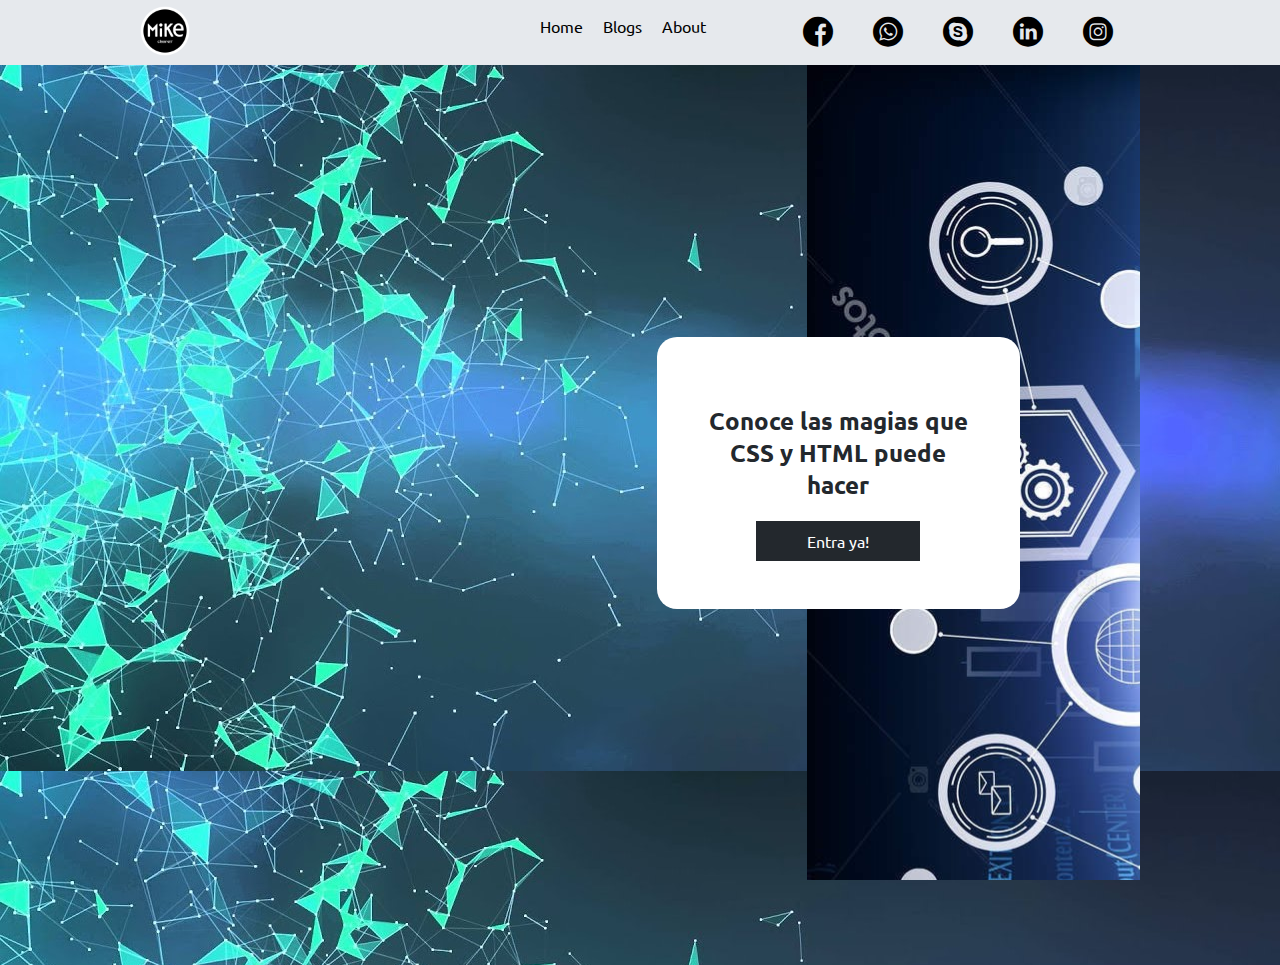
<file: index.html>
<!DOCTYPE html>
<html lang="en">
<head>
    <meta charset="UTF-8">
    <meta name="viewport" content="width=device-width, initial-scale=1.0">
    <link rel="stylesheet" href="css/main.css">
    <link rel="stylesheet" href="css/font/flaticon.css">
    <link rel="stylesheet" href="css/media-queries.css">
    <link rel="icon" href="images/mikelogo.png">
    <title>Mike Vargas Dulon</title>
</head>
<body class="home-body">
        <header>
            <div class="main-header grid-container">
                <figure class="main-header-image">
                    <a href="about.html">
                        <img src="images/mikelogo.png" alt="perfil personal">
                    </a>
                </figure>
                <nav>
                   <ul>
                       <li><a href="index.html">Home</a></li>
                       <li><a href="blogs.html">Blogs</a></li>
                       <li><a href="about.html">About</a></li>
                   </ul>
                   <ul>
                       <li><a class="flaticon-001-facebook" href="https://www.facebook.com/alexandro.vargasdulon/" target="_blank"></a></li>
                       <li><a class="flaticon-003-whatsapp" href="https://web.whatsapp.com/" target="_blank"></a></li>
                       <li><a class="flaticon-006-skype" href="ale_07_2006@hotmail.com" target="_blank"></a></li>
                       <li><a class="flaticon-010-linkedin" href="https://www.linkedin.com/in/mikevargasdulon2020/" target="_blank"></a></li>
                       <li><a class="flaticon-011-instagram" href="https://www.instagram.com/mike_v_dulon/" target="_blank"></a></li>
                   </ul>
                </nav>
            </div>
        </header>

        <main  class="home-main-wrapper">
            <div class="home-container grid-container">
               <div class="home-container-img">
                   <article>
                       <h2>
                           Conoce las magias que CSS y HTML puede hacer
                       </h2>
                       <a href="blogs.html">Entra ya!</a>
                   </article>
               </div>
            </div>
        </main>
    
</body>
</html>
</file>
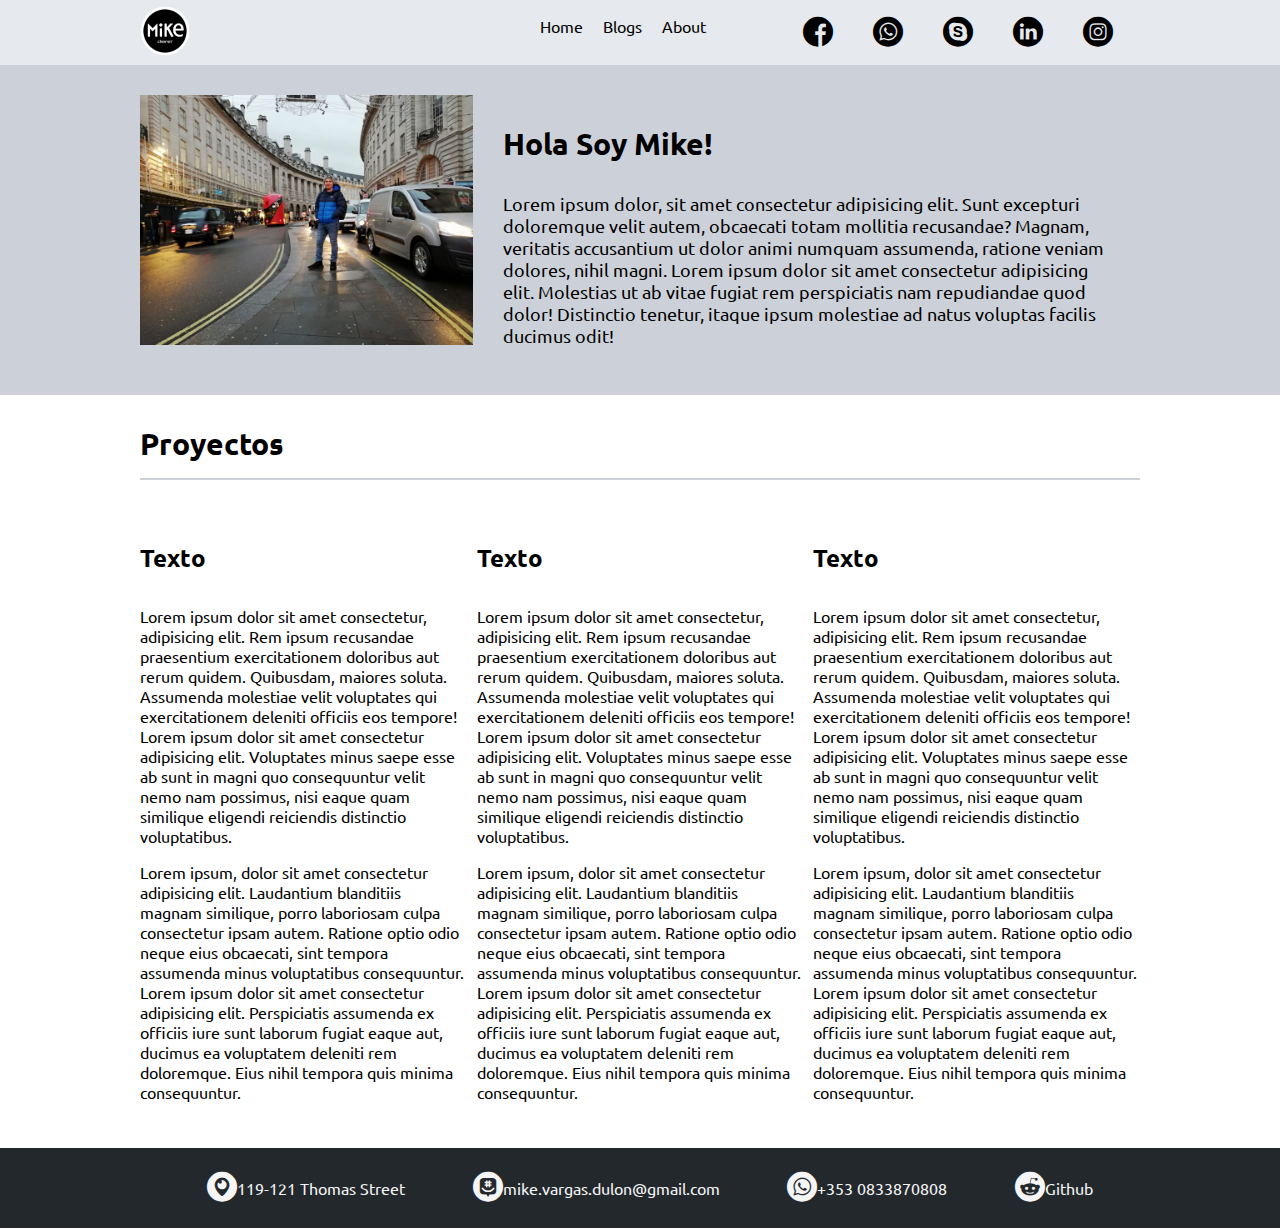
<file: about.html>
<!DOCTYPE html>
<html lang="en">
<head>
    <meta charset="UTF-8">
    <meta name="viewport" content="width=device-width, initial-scale=1.0">
    <link rel="stylesheet" href="css/main.css">
    <link rel="stylesheet" href="css/font/flaticon.css">
    <link rel="stylesheet" href="css/media-queries.css">
    <link rel="icon" href="images/mikelogo.png">
    <title>Mike Vargas Dulon</title>
</head>
<body >
    <header>
        <div class="main-header grid-container">
                <figure class="main-header-image">
                    <a href="">
                        <img src="images/mikelogo.png" alt="perfil personal">
                    </a>
                </figure>
                <nav>
                   <ul>
                       <li><a href="index.html">Home</a></li>
                       <li><a href="blogs.html">Blogs</a></li>
                       <li><a href="">About</a></li>
                   </ul>
                   <ul>
                        <li><a class="flaticon-001-facebook" href="https://www.facebook.com/alexandro.vargasdulon/" target="_blank"></a></li>
                       <li><a class="flaticon-003-whatsapp" href="https://web.whatsapp.com/" target="_blank"></a></li>
                       <li><a class="flaticon-006-skype" href="ale_07_2006@hotmail.com" target="_blank"></a></li>
                       <li><a class="flaticon-010-linkedin" href="https://www.linkedin.com/in/mikevargasdulon2020/" target="_blank"></a></li>
                       <li><a class="flaticon-011-instagram" href="https://www.instagram.com/mike_v_dulon/" target="_blank"></a></li>
                   </ul>
                </nav>
        </div>
    </header>
    <main >
        <section class="about-main">
            <div class="about-main-container grid-container" >
                <figure class="about-main-container-img">
                    <img src="images/aboutme.jpg" alt="">
                </figure>
                <article class="about-main-article">
                    <h3>Hola Soy Mike!</h3>
                    <p>Lorem ipsum dolor, sit amet consectetur adipisicing elit. Sunt excepturi doloremque velit autem, obcaecati totam mollitia recusandae? Magnam, veritatis accusantium ut dolor animi numquam assumenda, ratione veniam dolores, nihil magni. Lorem ipsum dolor sit amet consectetur adipisicing elit. Molestias ut ab vitae fugiat rem perspiciatis nam repudiandae quod dolor! Distinctio tenetur, itaque ipsum molestiae ad natus voluptas facilis ducimus odit! </p>
                </article>
            </div>
        </section>
        <section class="grid-container about-sidebotton-container">
            <h3>Proyectos</h3>
            <div class="about-sidebotton">
                <article>
                    <h4>Texto</h4>
                    <p>Lorem ipsum dolor sit amet consectetur, adipisicing elit. Rem ipsum recusandae praesentium exercitationem doloribus aut rerum quidem. Quibusdam, maiores soluta. Assumenda molestiae velit voluptates qui exercitationem deleniti officiis eos tempore! Lorem ipsum dolor sit amet consectetur adipisicing elit. Voluptates minus saepe esse ab sunt in magni quo consequuntur velit nemo nam possimus, nisi eaque quam similique eligendi reiciendis distinctio voluptatibus.</p>
                    <p>Lorem ipsum, dolor sit amet consectetur adipisicing elit. Laudantium blanditiis magnam similique, porro laboriosam culpa consectetur ipsam autem. Ratione optio odio neque eius obcaecati, sint tempora assumenda minus voluptatibus consequuntur. Lorem ipsum dolor sit amet consectetur adipisicing elit. Perspiciatis assumenda ex officiis iure sunt laborum fugiat eaque aut, ducimus ea voluptatem deleniti rem doloremque. Eius nihil tempora quis minima consequuntur.</p>
                </article>
                <article>
                    <h4>Texto</h4>
                    <p>Lorem ipsum dolor sit amet consectetur, adipisicing elit. Rem ipsum recusandae praesentium exercitationem doloribus aut rerum quidem. Quibusdam, maiores soluta. Assumenda molestiae velit voluptates qui exercitationem deleniti officiis eos tempore! Lorem ipsum dolor sit amet consectetur adipisicing elit. Voluptates minus saepe esse ab sunt in magni quo consequuntur velit nemo nam possimus, nisi eaque quam similique eligendi reiciendis distinctio voluptatibus.</p>
                    <p>Lorem ipsum, dolor sit amet consectetur adipisicing elit. Laudantium blanditiis magnam similique, porro laboriosam culpa consectetur ipsam autem. Ratione optio odio neque eius obcaecati, sint tempora assumenda minus voluptatibus consequuntur. Lorem ipsum dolor sit amet consectetur adipisicing elit. Perspiciatis assumenda ex officiis iure sunt laborum fugiat eaque aut, ducimus ea voluptatem deleniti rem doloremque. Eius nihil tempora quis minima consequuntur.</p>
                </article>
                <article>
                    <h4>Texto</h4>
                    <p>Lorem ipsum dolor sit amet consectetur, adipisicing elit. Rem ipsum recusandae praesentium exercitationem doloribus aut rerum quidem. Quibusdam, maiores soluta. Assumenda molestiae velit voluptates qui exercitationem deleniti officiis eos tempore! Lorem ipsum dolor sit amet consectetur adipisicing elit. Voluptates minus saepe esse ab sunt in magni quo consequuntur velit nemo nam possimus, nisi eaque quam similique eligendi reiciendis distinctio voluptatibus.</p>
                    <p>Lorem ipsum, dolor sit amet consectetur adipisicing elit. Laudantium blanditiis magnam similique, porro laboriosam culpa consectetur ipsam autem. Ratione optio odio neque eius obcaecati, sint tempora assumenda minus voluptatibus consequuntur. Lorem ipsum dolor sit amet consectetur adipisicing elit. Perspiciatis assumenda ex officiis iure sunt laborum fugiat eaque aut, ducimus ea voluptatem deleniti rem doloremque. Eius nihil tempora quis minima consequuntur.</p>
                </article>
            </div>

        </section>
    </main>
    <footer>
        <nav class="grid-container">
            <a class="flaticon-007-periscope" href="https://www.google.com/maps/place/119+Thomas+St,+Merchants+Quay,+Dublin,+D08+Y76R/@53.3431464,-6.2825312,17z/data=!3m1!4b1!4m5!3m4!1s0x48670c25408bde07:0xd5a7da34cd642983!8m2!3d53.3431432!4d-6.2803425">119-121 Thomas Street </a>
            <a class="flaticon-004-groupme" href="">mike.vargas.dulon@gmail.com</a>
            <a class="flaticon-003-whatsapp" href="">+353 0833870808</a>
            <a class="flaticon-015-reddit" href="https://github.com/mikekiller">Github</a>
        </nav>
    </footer>    
    
</body>
</html>
</file>
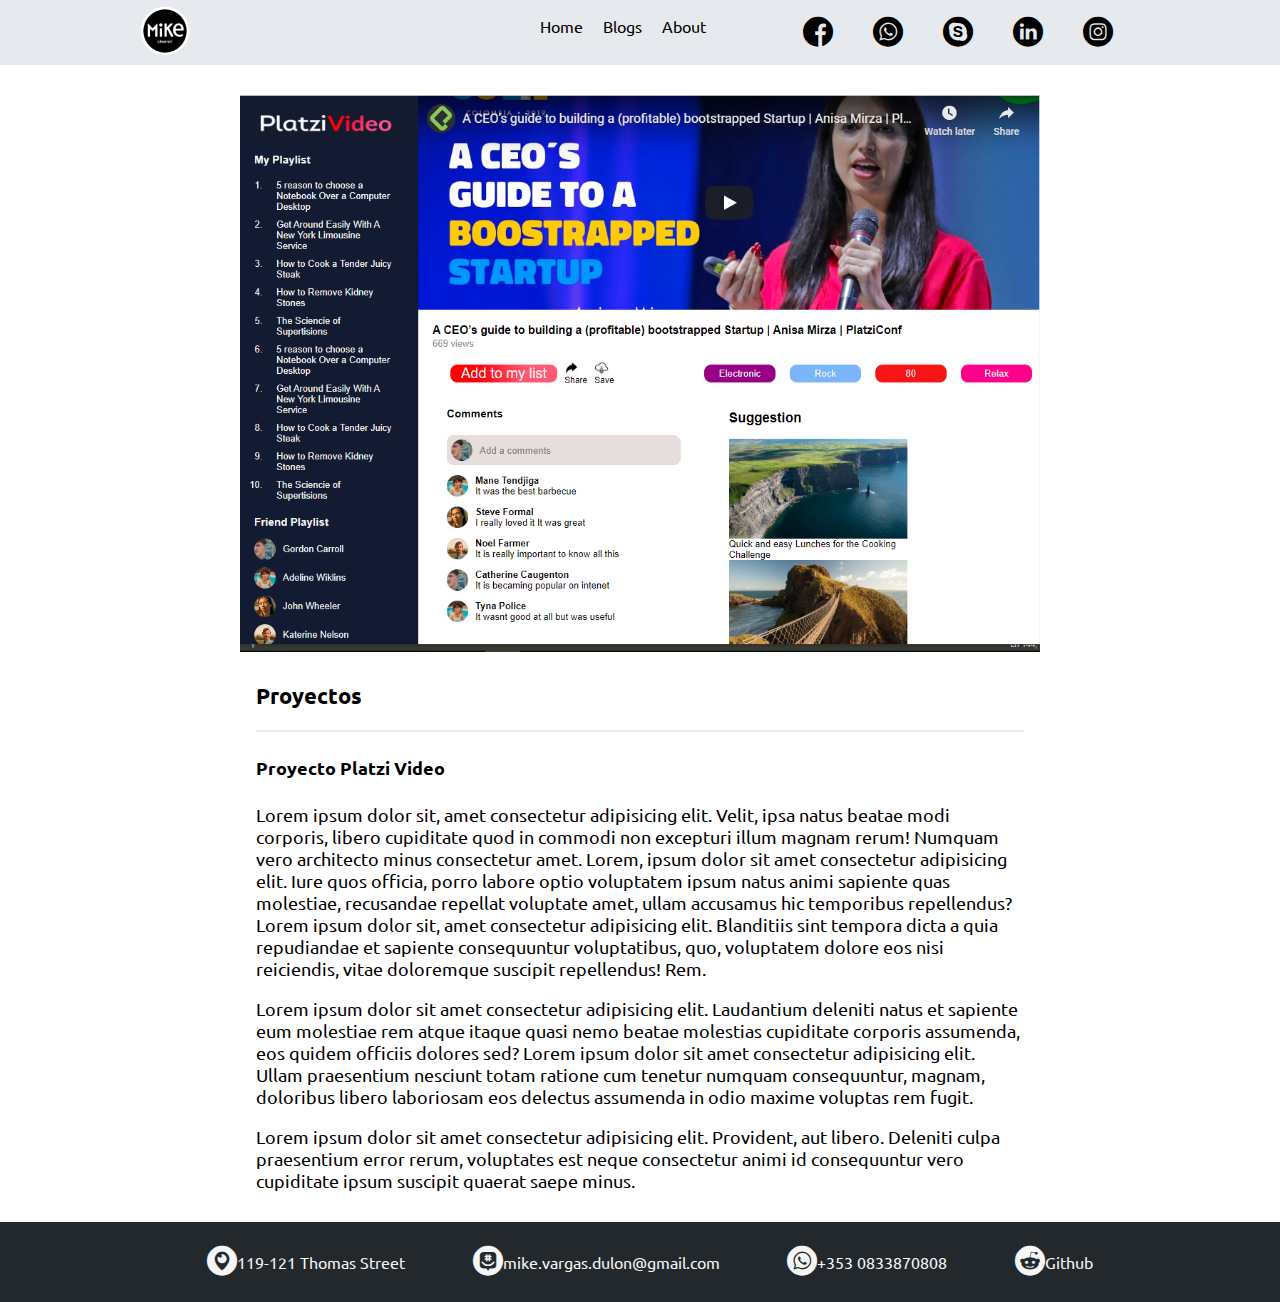
<file: blogpost.html>
<!DOCTYPE html>
<html lang="en">
<head>
    <meta charset="UTF-8">
    <meta name="viewport" content="width=device-width, initial-scale=1.0">
    <link rel="stylesheet" href="css/main.css">
    <link rel="stylesheet" href="css/font/flaticon.css">
    <link rel="stylesheet" href="css/media-queries.css">
    <link rel="icon" href="images/mikelogo.png">
    <title>Mike Vargas Dulon</title>
</head>
<body >
    <header>
        <div class="main-header grid-container">
                <figure class="main-header-image">
                    <a href="">
                        <img src="images/mikelogo.png" alt="perfil personal">
                    </a>
                </figure>
                <nav>
                   <ul>
                       <li><a href="index.html">Home</a></li>
                       <li><a href="blogs.html">Blogs</a></li>
                       <li><a href="about.html">About</a></li>
                   </ul>
                   <ul>
                        <li><a class="flaticon-001-facebook" href="https://www.facebook.com/alexandro.vargasdulon/" target="_blank"></a></li>
                       <li><a class="flaticon-003-whatsapp" href="https://web.whatsapp.com/" target="_blank"></a></li>
                       <li><a class="flaticon-006-skype" href="ale_07_2006@hotmail.com" target="_blank"></a></li>
                       <li><a class="flaticon-010-linkedin" href="https://www.linkedin.com/in/mikevargasdulon2020/" target="_blank"></a></li>
                       <li><a class="flaticon-011-instagram" href="https://www.instagram.com/mike_v_dulon/" target="_blank"></a></li>
                   </ul>
                </nav>
        </div>
    </header>
    <main >
        <figure class="grid-container blogpost-container">
            <img src="images/blog2.PNG" alt="">
        </figure>
        <section class="blogpost-article-container grid-container">
            <h3>Proyectos</h3>
            <article>
                <h4>Proyecto Platzi Video</h4>
                <p>Lorem ipsum dolor sit, amet consectetur adipisicing elit. Velit, ipsa natus beatae modi corporis, libero cupiditate quod in commodi non excepturi illum magnam rerum! Numquam vero architecto minus consectetur amet. Lorem, ipsum dolor sit amet consectetur adipisicing elit. Iure quos officia, porro labore optio voluptatem ipsum natus animi sapiente quas molestiae, recusandae repellat voluptate amet, ullam accusamus hic temporibus repellendus? Lorem ipsum dolor sit, amet consectetur adipisicing elit. Blanditiis sint tempora dicta a quia repudiandae et sapiente consequuntur voluptatibus, quo, voluptatem dolore eos nisi reiciendis, vitae doloremque suscipit repellendus! Rem.</p>
                <p>Lorem ipsum dolor sit amet consectetur adipisicing elit. Laudantium deleniti natus et sapiente eum molestiae rem atque itaque quasi nemo beatae molestias cupiditate corporis assumenda, eos quidem officiis dolores sed? Lorem ipsum dolor sit amet consectetur adipisicing elit. Ullam praesentium nesciunt totam ratione cum tenetur numquam consequuntur, magnam, doloribus libero laboriosam eos delectus assumenda in odio maxime voluptas rem fugit.</p>
                <p>Lorem ipsum dolor sit amet consectetur adipisicing elit. Provident, aut libero. Deleniti culpa praesentium error rerum, voluptates est neque consectetur animi id consequuntur vero cupiditate ipsum suscipit quaerat saepe minus.</p>
            </article>
        </section>
    </main>
    <footer>
        <nav class="grid-container">
            <a class="flaticon-007-periscope" href="https://www.google.com/maps/place/119+Thomas+St,+Merchants+Quay,+Dublin,+D08+Y76R/@53.3431464,-6.2825312,17z/data=!3m1!4b1!4m5!3m4!1s0x48670c25408bde07:0xd5a7da34cd642983!8m2!3d53.3431432!4d-6.2803425">119-121 Thomas Street </a>
            <a class="flaticon-004-groupme" href="">mike.vargas.dulon@gmail.com</a>
            <a class="flaticon-003-whatsapp" href="">+353 0833870808</a>
            <a class="flaticon-015-reddit" href="https://github.com/mikekiller">Github</a>

        </nav>
    </footer>       
    
</body>
</html>
</file>
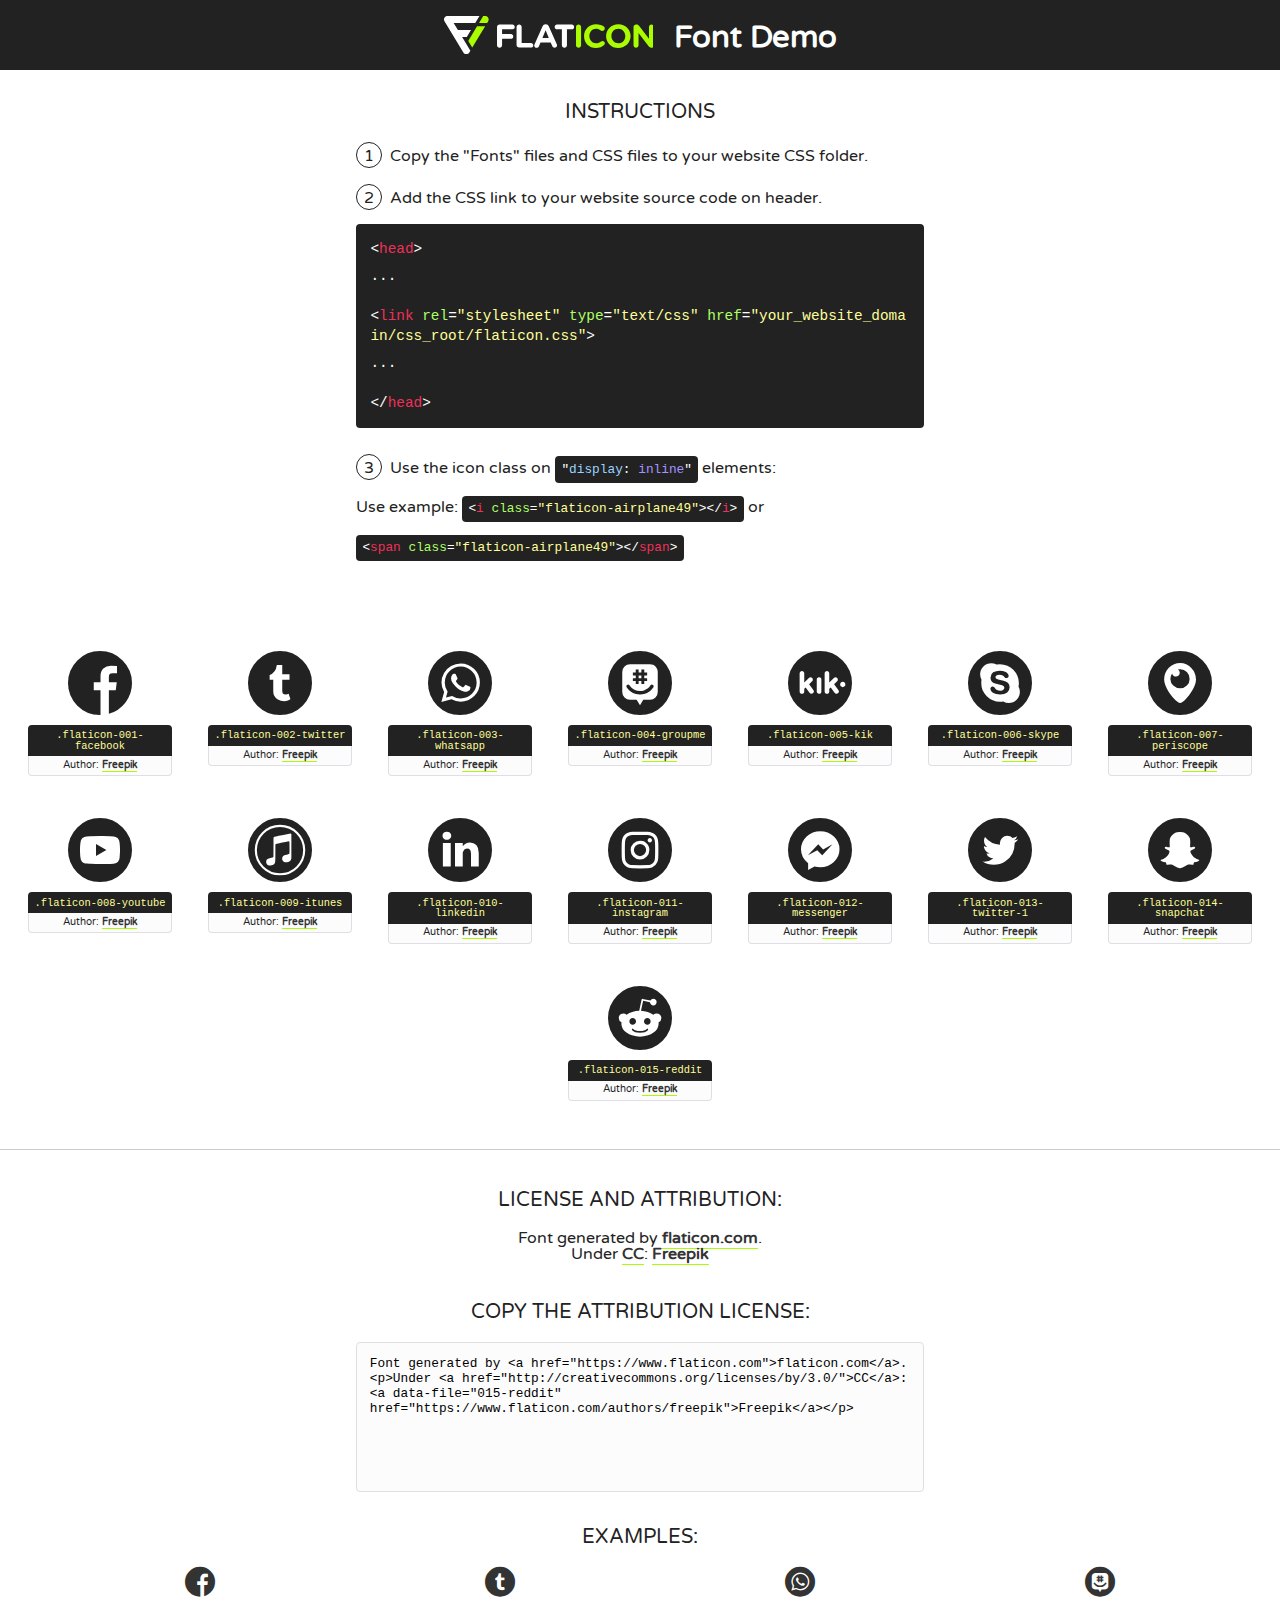
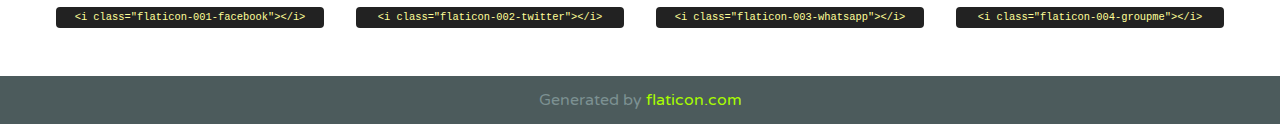
<file: css/font/flaticon.html>
<!DOCTYPE html>
<!--
  Flaticon icon font: Flaticon
  Creation date: 20/12/2018 09:27
-->
<html>
<!DOCTYPE html>
<html>

<head>
    <title>Flaticon WebFont</title>
    <link href="http://fonts.googleapis.com/css?family=Varela+Round" rel="stylesheet" type="text/css" />
    <link rel="stylesheet" type="text/css" href="flaticon.css">
    <meta charset="UTF-8">
    <style>
    html, body, div, span, applet, object, iframe,
    h1, h2, h3, h4, h5, h6, p, blockquote, pre,
    a, abbr, acronym, address, big, cite, code,
    del, dfn, em, img, ins, kbd, q, s, samp,
    small, strike, strong, sub, sup, tt, var,
    b, u, i, center,
    dl, dt, dd, ol, ul, li,
    fieldset, form, label, legend,
    table, caption, tbody, tfoot, thead, tr, th, td,
    article, aside, canvas, details, embed, 
    figure, figcaption, footer, header, hgroup, 
    menu, nav, output, ruby, section, summary,
    time, mark, audio, video {
        margin: 0;
        padding: 0;
        border: 0;
        font-size: 100%;
        font: inherit;
        vertical-align: baseline;
    }
    /* HTML5 display-role reset for older browsers */
    article, aside, details, figcaption, figure, 
    footer, header, hgroup, menu, nav, section {
        display: block;
    }
    body {
        line-height: 1;
    }
    ol, ul {
        list-style: none;
    }
    blockquote, q {
        quotes: none;
    }
    blockquote:before, blockquote:after,
    q:before, q:after {
        content: '';
        content: none;
    }
    table {
        border-collapse: collapse;
        border-spacing: 0;
    }
    body {
        font-family: 'Varela Round', Helvetica, Arial, sans-serif;
        font-size: 16px;
        color: #222;
    }
    a {
        color: #333;
        border-bottom: 1px solid #a9fd00;
        font-weight: bold;
        text-decoration: none;
    }
    * {
        -moz-box-sizing: border-box;
        -webkit-box-sizing: border-box;
        box-sizing: border-box;
        margin: 0;
        padding: 0;
    }
    [class^="flaticon-"]:before, [class*=" flaticon-"]:before, [class^="flaticon-"]:after, [class*=" flaticon-"]:after {
        font-family: Flaticon;
        font-size: 30px;
        font-style: normal;
        margin-left: 20px;
        color: #333;
    }
    .wrapper {
        max-width: 600px;
        margin: auto;
        padding: 0 1em;
    }
    .title {
        font-size: 1.25em;
        text-align: center;
        margin-bottom: 1em;
        text-transform: uppercase;
    }
    header {
        text-align: center;
        background-color: #222;
        color: #fff;
        padding: 1em;
    }
    header .logo {
        width: 210px;
        height: 38px;
        display: inline-block;
        vertical-align: middle;
        margin-right: 1em;
        border: none;
    }
    header strong {
        font-size: 1.95em;
        font-weight: bold;
        vertical-align: middle;
        margin-top: 5px;
        display: inline-block;
    }
    .demo {
        margin: 2em auto;
        line-height: 1.25em;
    }
    .demo ul li {
        margin-bottom: 1em;
    }
    .demo ul li .num {
        color: #222;
        border-radius: 20px;
        display: inline-block;
        width: 26px;
        padding: 3px;
        height: 26px;
        text-align: center;
        margin-right: 0.5em;
        border: 1px solid #222;
    }
    .demo ul li code {
        background-color: #222;
        border-radius: 4px;
        padding: 0.25em 0.5em;
        display: inline-block;
        color: #fff;
        font-family: Consolas,Monaco,Lucida Console,Liberation Mono,DejaVu Sans Mono,Bitstream Vera Sans Mono,Courier New, monospace;
        font-weight: lighter;
        margin-top: 1em;
        font-size: 0.8em;
        word-break: break-all;
    }
    .demo ul li code.big {
        padding: 1em;
        font-size: 0.9em;
    }
    .demo ul li code .red {
        color: #EF3159;
    }
    .demo ul li code .green {
        color: #ACFF65;
    }
    .demo ul li code .yellow {
        color: #FFFF99;
    }
    .demo ul li code .blue {
        color: #99D3FF;
    }
    .demo ul li code .purple {
        color: #A295FF;
    }
    .demo ul li code .dots {
        margin-top: 0.5em;
        display: block;
    }
    #glyphs {
        border-bottom: 1px solid #ccc;
        padding: 2em 0;
        text-align: center;
    }
    .glyph {
        display: inline-block;
        width: 9em;
        margin: 1em;
        text-align: center;
        vertical-align: top;
        background: #FFF;
    }
    .glyph .glyph-icon {
        padding: 10px;
        display: block;
        font-family:"Flaticon";
        font-size: 64px;
        line-height: 1;
    }
    .glyph .glyph-icon:before {
        font-size: 64px;
        color: #222;
        margin-left: 0;
    }
    .class-name {
        font-size: 0.65em;
        background-color: #222;
        color: #fff;
        border-radius: 4px 4px 0 0;
        padding: 0.5em;
        color: #FFFF99;
        font-family: Consolas,Monaco,Lucida Console,Liberation Mono,DejaVu Sans Mono,Bitstream Vera Sans Mono,Courier New, monospace;
    }
    .author-name {
        font-size: 0.6em;
        background-color: #fcfcfd;
        border: 1px solid #DEDEE4;
        border-top: 0;
        border-radius: 0 0 4px 4px;
        padding: 0.5em;
    }
    .class-name:last-child {
        font-size: 10px;
        color:#888;
    }
    .class-name:last-child a {
        font-size: 10px;
        color:#555;
    }
    .class-name:last-child a:hover {
        color:#a9fd00;
    }
    .glyph > input {
        display: block;
        width: 100px;
        margin: 5px auto;
        text-align: center;
        font-size: 12px;
        cursor: text;
    }
    .glyph > input.icon-input {
        font-family:"Flaticon";
        font-size: 16px;
        margin-bottom: 10px;
    }
    .attribution .title {
        margin-top: 2em;
    }
    .attribution textarea {
        background-color: #fcfcfd;
        padding: 1em;
        border: none;
        box-shadow: none;
        border: 1px solid #DEDEE4;
        border-radius: 4px;
        resize: none;
        width: 100%;
        height: 150px;
        font-size: 0.8em;
        font-family: Consolas,Monaco,Lucida Console,Liberation Mono,DejaVu Sans Mono,Bitstream Vera Sans Mono,Courier New, monospace;
        -webkit-appearance: none;
    }
    .iconsuse {
        margin: 2em auto;
        text-align: center;
        max-width: 1200px;
    }
    .iconsuse:after {
        content: '';
        display: table;
        clear: both;
    }
    .iconsuse .image {
        float: left;
        width: 25%;
        padding: 0 1em;
    }
    .iconsuse .image p {
        margin-bottom: 1em;
    }
    .iconsuse .image span {
        display: block;
        font-size: 0.65em;
        background-color: #222;
        color: #fff;
        border-radius: 4px;
        padding: 0.5em;
        color: #FFFF99;
        margin-top: 1em;
        font-family: Consolas,Monaco,Lucida Console,Liberation Mono,DejaVu Sans Mono,Bitstream Vera Sans Mono,Courier New, monospace;
    }
    #footer {
        text-align: center;
        background-color: #4C5B5C;
        color: #7c9192;
        padding: 1em;
    }
    #footer a {
        border: none;
        color: #a9fd00;
        font-weight: normal;
    }
    @media (max-width: 960px) {
        .iconsuse .image {
            width: 50%;
        }
    }
    @media (max-width: 560px) {
        .iconsuse .image {
            width: 100%;
        }
    }
    </style>
</head>

<body class="characters-off">

    <header>
        <a href="https://www.flaticon.com" target="_blank" class="logo">
            <svg version="1.1" xmlns="http://www.w3.org/2000/svg" xmlns:xlink="http://www.w3.org/1999/xlink" xmlns:a="http://ns.adobe.com/AdobeSVGViewerExtensions/3.0/" viewBox="0 0 560.875 102.036" enable-background="new 0 0 560.875 102.036" xml:space="preserve">
                <defs>
                </defs>
                <g>
                    <g class="letters">
                        <path fill="#ffffff" d="M141.596,29.675c0-3.777,2.985-6.767,6.764-6.767h34.438c3.426,0,6.15,2.728,6.15,6.15
                        c0,3.43-2.724,6.149-6.15,6.149h-27.674v13.091h23.719c3.429,0,6.151,2.724,6.151,6.15c0,3.43-2.723,6.149-6.151,6.149h-23.719
                        v17.574c0,3.773-2.986,6.761-6.764,6.761c-3.779,0-6.764-2.989-6.764-6.761V29.675z"></path>
                        <path fill="#ffffff" d="M193.844,29.149c0-3.781,2.985-6.767,6.764-6.767c3.776,0,6.763,2.985,6.763,6.767v42.957h25.039
                        c3.426,0,6.149,2.726,6.149,6.153c0,3.425-2.723,6.15-6.149,6.15h-31.802c-3.779,0-6.764-2.986-6.764-6.768V29.149z"></path>
                        <path fill="#ffffff" d="M241.891,75.71l21.438-48.407c1.492-3.341,4.215-5.357,7.906-5.357h0.792
                        c3.686,0,6.323,2.017,7.815,5.357l21.439,48.407c0.436,0.967,0.701,1.845,0.701,2.723c0,3.602-2.809,6.501-6.414,6.501
                        c-3.161,0-5.269-1.845-6.499-4.655l-4.132-9.661h-27.059l-4.301,10.102c-1.144,2.631-3.426,4.214-6.237,4.214
                        c-3.517,0-6.24-2.81-6.24-6.325C241.1,77.64,241.451,76.677,241.891,75.71z M279.932,58.666l-8.521-20.297l-8.526,20.297H279.932
                        z"></path>
                        <path fill="#ffffff" d="M314.864,35.387H301.86c-3.429,0-6.239-2.813-6.239-6.238c0-3.429,2.811-6.24,6.239-6.24h39.533
                        c3.426,0,6.237,2.811,6.237,6.24c0,3.425-2.811,6.238-6.237,6.238h-13.001v42.785c0,3.773-2.99,6.761-6.764,6.761
                        c-3.779,0-6.764-2.989-6.764-6.761V35.387z"></path>
                        <path fill="#A9FD00" d="M352.615,29.149c0-3.781,2.985-6.767,6.767-6.767c3.774,0,6.761,2.985,6.761,6.767v49.024
                        c0,3.773-2.987,6.761-6.761,6.761c-3.781,0-6.767-2.989-6.767-6.761V29.149z"></path>
                        <path fill="#A9FD00" d="M374.132,53.836v-0.179c0-17.481,13.178-31.801,32.065-31.801c9.22,0,15.459,2.458,20.557,6.238
                        c1.402,1.054,2.637,2.985,2.637,5.357c0,3.692-2.985,6.59-6.681,6.59c-1.845,0-3.071-0.702-4.044-1.319
                        c-3.776-2.813-7.729-4.393-12.562-4.393c-10.364,0-17.831,8.611-17.831,19.154v0.173c0,10.542,7.291,19.329,17.831,19.329
                        c5.715,0,9.492-1.756,13.359-4.834c1.049-0.874,2.458-1.491,4.039-1.491c3.429,0,6.325,2.813,6.325,6.236
                        c0,2.106-1.056,3.78-2.282,4.834c-5.539,4.834-12.036,7.733-21.878,7.733C387.572,85.464,374.132,71.493,374.132,53.836z"></path>
                        <path fill="#A9FD00" d="M433.009,53.836v-0.179c0-17.481,13.79-31.801,32.766-31.801c18.981,0,32.592,14.143,32.592,31.628v0.173
                        c0,17.483-13.785,31.807-32.769,31.807C446.625,85.464,433.009,71.32,433.009,53.836z M484.224,53.836v-0.179
                        c0-10.539-7.725-19.326-18.626-19.326c-10.893,0-18.449,8.611-18.449,19.154v0.173c0,10.542,7.73,19.329,18.626,19.329
                        C476.676,72.986,484.224,64.378,484.224,53.836z"></path>
                        <path fill="#A9FD00" d="M506.233,29.321c0-3.774,2.99-6.763,6.767-6.763h1.401c3.252,0,5.183,1.583,7.029,3.953l26.093,34.265
                        V29.059c0-3.692,2.99-6.677,6.681-6.677c3.683,0,6.671,2.985,6.671,6.677v48.934c0,3.78-2.987,6.765-6.764,6.765h-0.436
                        c-3.257,0-5.188-1.581-7.034-3.953l-27.056-35.492v32.944c0,3.687-2.985,6.676-6.678,6.676c-3.683,0-6.673-2.989-6.673-6.676
                        V29.321z"></path>
                    </g>
                    <g class="insignia">
                        <path fill="#ffffff" d="M48.372,56.137h12.517l11.156-18.537H37.186L25.688,18.539h57.825L94.668,0H9.271
                        C5.925,0,2.842,1.801,1.198,4.716c-1.644,2.907-1.593,6.482,0.134,9.343l50.38,83.501c1.678,2.781,4.689,4.476,7.938,4.476
                        c3.246,0,6.257-1.695,7.935-4.476l2.898-4.804L48.372,56.137z"></path>
                        <g class="i">
                            <path fill="#A9FD00" d="M93.575,18.539h0.031v0.004l21.652,0.004l2.705-4.488c1.727-2.861,1.778-6.436,0.133-9.343
                            C116.454,1.801,113.371,0,110.026,0h-5.294L93.575,18.539z"></path>
                            <polygon fill="#A9FD00" points="88.291,27.356 64.725,66.486 75.519,84.404 109.942,27.356"></polygon>
                        </g>
                    </g>
                </g>
            </svg>
        </a>
        <strong>Font Demo</strong>
    </header>


    <section class="demo wrapper">

        <p class="title">Instructions</p>

        <ul>
            <li>
                <span class="num">1</span>Copy the "Fonts" files and CSS files to your website CSS folder.
            </li>
            <li>
                <span class="num">2</span>Add the CSS link to your website source code on header.
                <code class="big">
                    &lt;<span class="red">head</span>&gt;
                    <br/><span class="dots">...</span>
                    <br/>&lt;<span class="red">link</span> <span class="green">rel</span>=<span class="yellow">"stylesheet"</span> <span class="green">type</span>=<span class="yellow">"text/css"</span> <span class="green">href</span>=<span class="yellow">"your_website_domain/css_root/flaticon.css"</span>&gt;
                    <br/><span class="dots">...</span>
                    <br/>&lt;/<span class="red">head</span>&gt;
                </code>
            </li>

            <li>
                <p>
                    <span class="num">3</span>Use the icon class on <code>"<span class="blue">display</span>:<span class="purple"> inline</span>"</code> elements:
                    <br />
                    Use example: <code>&lt;<span class="red">i</span> <span class="green">class</span>=<span class="yellow">&quot;flaticon-airplane49&quot;</span>&gt;&lt;/<span class="red">i</span>&gt;</code> or <code>&lt;<span class="red">span</span> <span class="green">class</span>=<span class="yellow">&quot;flaticon-airplane49&quot;</span>&gt;&lt;/<span class="red">span</span>&gt;</code>
            </li>
        </ul>

    </section>




   <section id="glyphs">          
    
      
        <div class="glyph"><div class="glyph-icon flaticon-001-facebook"></div>
            <div class="class-name">.flaticon-001-facebook</div>
            <div class="author-name">Author: <a data-file="001-facebook" href="https://www.flaticon.com/authors/freepik">Freepik</a> </div> 
        </div>        
        
        <div class="glyph"><div class="glyph-icon flaticon-002-twitter"></div>
            <div class="class-name">.flaticon-002-twitter</div>
            <div class="author-name">Author: <a data-file="002-twitter" href="https://www.flaticon.com/authors/freepik">Freepik</a> </div> 
        </div>        
        
        <div class="glyph"><div class="glyph-icon flaticon-003-whatsapp"></div>
            <div class="class-name">.flaticon-003-whatsapp</div>
            <div class="author-name">Author: <a data-file="003-whatsapp" href="https://www.flaticon.com/authors/freepik">Freepik</a> </div> 
        </div>        
        
        <div class="glyph"><div class="glyph-icon flaticon-004-groupme"></div>
            <div class="class-name">.flaticon-004-groupme</div>
            <div class="author-name">Author: <a data-file="004-groupme" href="https://www.flaticon.com/authors/freepik">Freepik</a> </div> 
        </div>        
        
        <div class="glyph"><div class="glyph-icon flaticon-005-kik"></div>
            <div class="class-name">.flaticon-005-kik</div>
            <div class="author-name">Author: <a data-file="005-kik" href="https://www.flaticon.com/authors/freepik">Freepik</a> </div> 
        </div>        
        
        <div class="glyph"><div class="glyph-icon flaticon-006-skype"></div>
            <div class="class-name">.flaticon-006-skype</div>
            <div class="author-name">Author: <a data-file="006-skype" href="https://www.flaticon.com/authors/freepik">Freepik</a> </div> 
        </div>        
        
        <div class="glyph"><div class="glyph-icon flaticon-007-periscope"></div>
            <div class="class-name">.flaticon-007-periscope</div>
            <div class="author-name">Author: <a data-file="007-periscope" href="https://www.flaticon.com/authors/freepik">Freepik</a> </div> 
        </div>        
        
        <div class="glyph"><div class="glyph-icon flaticon-008-youtube"></div>
            <div class="class-name">.flaticon-008-youtube</div>
            <div class="author-name">Author: <a data-file="008-youtube" href="https://www.flaticon.com/authors/freepik">Freepik</a> </div> 
        </div>        
        
        <div class="glyph"><div class="glyph-icon flaticon-009-itunes"></div>
            <div class="class-name">.flaticon-009-itunes</div>
            <div class="author-name">Author: <a data-file="009-itunes" href="https://www.flaticon.com/authors/freepik">Freepik</a> </div> 
        </div>        
        
        <div class="glyph"><div class="glyph-icon flaticon-010-linkedin"></div>
            <div class="class-name">.flaticon-010-linkedin</div>
            <div class="author-name">Author: <a data-file="010-linkedin" href="https://www.flaticon.com/authors/freepik">Freepik</a> </div> 
        </div>        
        
        <div class="glyph"><div class="glyph-icon flaticon-011-instagram"></div>
            <div class="class-name">.flaticon-011-instagram</div>
            <div class="author-name">Author: <a data-file="011-instagram" href="https://www.flaticon.com/authors/freepik">Freepik</a> </div> 
        </div>        
        
        <div class="glyph"><div class="glyph-icon flaticon-012-messenger"></div>
            <div class="class-name">.flaticon-012-messenger</div>
            <div class="author-name">Author: <a data-file="012-messenger" href="https://www.flaticon.com/authors/freepik">Freepik</a> </div> 
        </div>        
        
        <div class="glyph"><div class="glyph-icon flaticon-013-twitter-1"></div>
            <div class="class-name">.flaticon-013-twitter-1</div>
            <div class="author-name">Author: <a data-file="013-twitter-1" href="https://www.flaticon.com/authors/freepik">Freepik</a> </div> 
        </div>        
        
        <div class="glyph"><div class="glyph-icon flaticon-014-snapchat"></div>
            <div class="class-name">.flaticon-014-snapchat</div>
            <div class="author-name">Author: <a data-file="014-snapchat" href="https://www.flaticon.com/authors/freepik">Freepik</a> </div> 
        </div>        
        
        <div class="glyph"><div class="glyph-icon flaticon-015-reddit"></div>
            <div class="class-name">.flaticon-015-reddit</div>
            <div class="author-name">Author: <a data-file="015-reddit" href="https://www.flaticon.com/authors/freepik">Freepik</a> </div> 
        </div>        
        

    </section>



    <section class="attribution wrapper"   style="text-align:center;">

      <div class="title">License and attribution:</div><div class="attrDiv">Font generated by <a href="https://www.flaticon.com">flaticon.com</a>. <div><p>Under <a href="http://creativecommons.org/licenses/by/3.0/">CC</a>: <a data-file="015-reddit" href="https://www.flaticon.com/authors/freepik">Freepik</a></p>  </div>
      </div>
      <div class="title">Copy the Attribution License:</div>

    <textarea onclick="this.focus();this.select();">Font generated by &lt;a href=&quot;https://www.flaticon.com&quot;&gt;flaticon.com&lt;/a&gt;. <p>Under <a href="http://creativecommons.org/licenses/by/3.0/">CC</a>: <a data-file="015-reddit" href="https://www.flaticon.com/authors/freepik">Freepik</a></p>  
     </textarea>

    </section>

    <section class="iconsuse">

          <div class="title">Examples:</div>            
             
            <div class="image">
                <p>
                    <i class="glyph-icon flaticon-001-facebook"></i> 
                    <span>&lt;i class=&quot;flaticon-001-facebook&quot;&gt;&lt;/i&gt;</span>
                </p>
            </div>
            
            <div class="image">
                <p>
                    <i class="glyph-icon flaticon-002-twitter"></i> 
                    <span>&lt;i class=&quot;flaticon-002-twitter&quot;&gt;&lt;/i&gt;</span>
                </p>
            </div>
            
            <div class="image">
                <p>
                    <i class="glyph-icon flaticon-003-whatsapp"></i> 
                    <span>&lt;i class=&quot;flaticon-003-whatsapp&quot;&gt;&lt;/i&gt;</span>
                </p>
            </div>
            
            <div class="image">
                <p>
                    <i class="glyph-icon flaticon-004-groupme"></i> 
                    <span>&lt;i class=&quot;flaticon-004-groupme&quot;&gt;&lt;/i&gt;</span>
                </p>
            </div>
                       
        </div>
                            
    </section>

<div id="footer">
    <div>Generated by <a href="https://www.flaticon.com">flaticon.com</a>
    </div>
</div>



</body>
</html>
</file>
<file: css/main.css>
@import url('https://fonts.googleapis.com/css2?family=Ubuntu:wght@300;700&display=swap');

/* -------------------------------Variables ----------------------------- */

:root{
    --header-color : #e6e9ed;
    --icon-color: #23282d;
}


/* ---------------------- body html---------------------------- */


body{
    font-family: 'Ubuntu', sans-serif;
    margin: 0;
    padding: 0;
}
a{
    text-decoration: none;
    color: black;
}
.grid-container{
    max-width: 1000px;
    margin: auto;
}
.home-body{
    position: fixed;
    top: 0;
    right: 0;
    left: 0;
    bottom: 0;
    
}

/* ----------------------------Section Main Header -------------------------- */
header{
    background-color: var(--header-color);
}
.main-header{
    display: grid;
    grid-template-columns: 1fr 2fr;
    align-items: center;
}
.main-header nav{
    display: flex;
}
.main-header nav ul {
    display: inherit;
    list-style: none;
    color: var(--icon-color);
}
.main-header nav ul li{

    padding: 0 10px;
}
.main-header-image{
    margin: 0;
}
.main-header-image img{
    width: 50px;
}


/* -------------------Section main ------------------------- */
.home-main-wrapper{
    background-image: url('../images/home3.jpg');
    height: 100vh;
}
.home-container{
   
    display: grid;
    grid-template-columns: 2fr 1fr;
    
    
}
.home-container-img{
   grid-column: 2;
   background-image: url('../images/home1.jpg');
   display: grid;
   grid-template-rows: repeat(3,1fr);
}
.home-container-img article{
    grid-row: 2;
    background-color: white;
    margin-left: -150px;
    margin-right: 120px;
    padding: 48px;
    border-radius: 20px;
    display: grid;
}
.home-container-img h2{
    color: var(--icon-color);
    text-align: center;
}
.home-container-img article a{
    background-color: var(--icon-color);
    text-decoration: none;
    color: white;
    padding: 10px 15px;
    width: 50%;
    justify-self: center;
    align-self: center;
    text-align: center;
    
}



/* ----------------------Section home  and header Hover -------------------------- */
span:hover , a:hover{
    cursor: pointer;
    color: rgb(0, 0,0,0.4);
}
.blog-readmore:hover{
    border:2px solid #61f2f5;
}
.home-container-img article a:hover{
    background-color: rgb(0, 0,0,0.4);
    
}
.main-header-image img:hover{
    cursor: pointer;
}
footer nav a:hover{
    color: #ccd1d9;
}

/* -------------------------------Section Blogs proyects  ------------------------- */

.blog-hero{
    display: grid;
    grid-template-columns:  2fr 1fr;
    background-color: #ccd1d9;
}
.blog-hero-container{
   padding: 30px;
}
.blog-hero-container h2{

}
.blog-hero-container-img {
    width: 100%;
    margin: 0;
}
.blog-hero-container-img img{
    width: 100%;
}
.blog-hero-text{
    align-self: center;
    padding: 0 20px;
}
.blog-hero-text h3{
    font-size: 35px;
}
.blog-hero-text p{
    font-size: 18px;
    margin-bottom: 40px;
}
.blog-readmore{
    border: 2px solid #66cfad;
    padding: 10px 15px;
}


/* -----------------------Section main blog ------------------------ */
.blog-container{
    display: grid;
    grid-template-columns: repeat(3,1fr);
    grid-gap: 20px;
    grid-row-gap: 40px;
}
.blog-list-tittle{
    font-size: 28px;
    font-weight: 600;
}
.blog-article{
   
}
.blog-article-tittle{
    font-size: 22px;
    font-weight: 600;
}
.blog-article-text{
    font-size: 15px;
    margin-bottom: 30px;
}
.blog-article img{
    width: 100%;
    height: 250px;
}

footer{
    height: 80px;
    background-color: #23282d;
    margin-top: 30px;
}
nav{
    height: inherit;
    display: flex;
    justify-content: space-evenly;
    
    
}
footer nav a{
    color: whitesmoke;
    display: inherit;
    align-items: center;
}



/* ------------------------------- Section Blog ------------------------------------ */

.blogpost-container {
    display: flex;
    justify-content: center;
    margin-top: 30px;
    margin-bottom: 30px;
} 

.blogpost-container img{
    width: 80%;
}
.blogpost-article-container{
    width: 60%;
}
.blogpost-article-container h3{
    font-size: 22px;
    border-bottom: 2px solid var(--header-color);
    padding-bottom: 20px;
}
.blogpost-article-container article{
    font-size: 18px;
}


/* ------------------------------- Section About ---------------------------- */
.about-main{
    background-color: #ccd1d9;
}
.about-main-container{
    display: grid;
    grid-template-columns: repeat(3,1fr);
    padding: 30px;
}
.about-main-container-img{
    grid-column: 1;
    margin: 0;
}
.about-main-container-img img{
    width: 100%;
}
.about-main-article{
    grid-column: 2 / 4;
    padding: 0 30px;
}
.about-main-article h3{
    font-size: 30px;
}
.about-main-article p{
    font-size: 18px;
}
.about-sidebotton-container h3{
    font-size: 30px;
    padding-bottom: 15px;
    border-bottom: 2px solid #ccd1d9;
}

.about-sidebotton{
    display: grid;
    grid-template-columns: repeat(3,1fr);
    grid-gap: 10px;
}
.about-sidebotton article h4{
    font-size: 24px;
}
</file>
<file: css/font/flaticon.css>
/*
  	Flaticon icon font: Flaticon
  	Creation date: 20/12/2018 09:27
  	*/

@font-face {
  font-family: "Flaticon";
  src: url("./Flaticon.eot");
  src: url("./Flaticon.eot?#iefix") format("embedded-opentype"),
       url("./Flaticon.woff") format("woff"),
       url("./Flaticon.ttf") format("truetype"),
       url("./Flaticon.svg#Flaticon") format("svg");
  font-weight: normal;
  font-style: normal;
}

@media screen and (-webkit-min-device-pixel-ratio:0) {
  @font-face {
    font-family: "Flaticon";
    src: url("./Flaticon.svg#Flaticon") format("svg");
  }
}

[class^="flaticon-"]:before, [class*=" flaticon-"]:before,
[class^="flaticon-"]:after, [class*=" flaticon-"]:after {   
  font-family: Flaticon;
        font-size: 30px;
font-style: normal;
margin-left: 20px;
}

.flaticon-001-facebook:before { content: "\f100"; }
.flaticon-002-twitter:before { content: "\f101"; }
.flaticon-003-whatsapp:before { content: "\f102"; }
.flaticon-004-groupme:before { content: "\f103"; }
.flaticon-005-kik:before { content: "\f104"; }
.flaticon-006-skype:before { content: "\f105"; }
.flaticon-007-periscope:before { content: "\f106"; }
.flaticon-008-youtube:before { content: "\f107"; }
.flaticon-009-itunes:before { content: "\f108"; }
.flaticon-010-linkedin:before { content: "\f109"; }
.flaticon-011-instagram:before { content: "\f10a"; }
.flaticon-012-messenger:before { content: "\f10b"; }
.flaticon-013-twitter-1:before { content: "\f10c"; }
.flaticon-014-snapchat:before { content: "\f10d"; }
.flaticon-015-reddit:before { content: "\f10e"; }
</file>
<file: css/media-queries.css>
@media (max-width:768px){
    .blog-container{
        grid-template-columns: repeat(2,1fr);
        margin:  0 30px;
        
    }
    .blog-list-tittle{
        text-align: center;
    }
    .about-main-container{
        grid-template-columns: 1fr;
        
    }
    .about-main-container-img{
        grid-row: 1;
    }
    .about-main-article{
        grid-column: 1;
        grid-row: 2;
    }
    .about-sidebotton-container h3{
        text-align: center;
    }
    .about-sidebotton{
        grid-template-columns: repeat(2,1fr);
        margin: 0 30px;
    }

}
@media (max-width:425px){
    .main-header{
        grid-template-columns: 1fr;
       
    }
    .main-header-image{
        display: none;
    }
    .main-header nav{
        display: grid;
        grid-template-columns: 1fr;
        
    }
    .main-header nav ul{
        display: flex;
        justify-content: center;
        padding: 0;
        margin: 5px 0;
    }
    .blog-hero-container{
        padding: 5px 15px;
    }
    .blog-hero-container h2{
        margin: 0;
    }
    .home-container-img{
        grid-template-columns: repeat(2,1fr);
    }
    .home-container-img article{
        grid-row: 1;
        margin-right: 0;
        margin-top: 100px;
        padding: 20px;
    }
    .blog-hero{
        grid-template-columns: 1fr;
    }
    .blog-hero-text a{
        margin-bottom: 10px;
    }
    .blog-hero-text h3{
        margin: 0;
    }
    .blog-container{
        grid-template-columns: 1fr;
    }
    .about-sidebotton{
        grid-template-columns: 1fr;
    }
    footer{
        height: auto;
    }
    footer nav{
        display: block;
        justify-content: center;
    }
}
</file>
